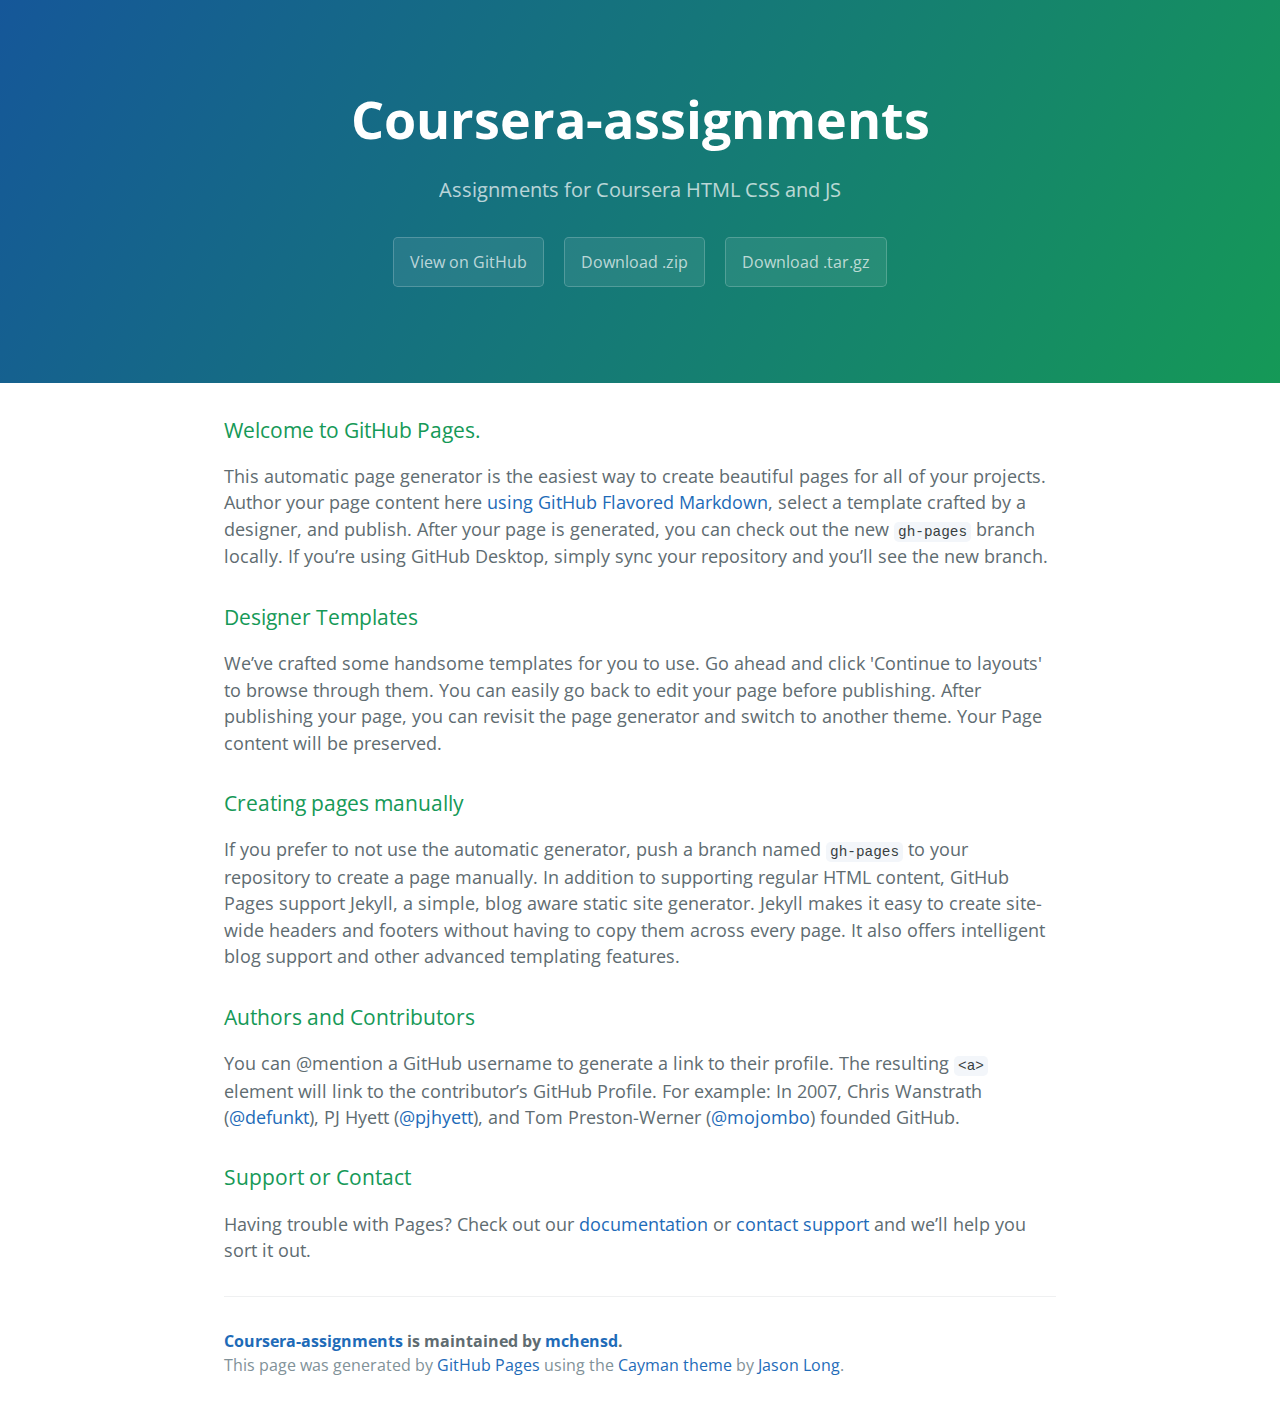
<file: index.html>
<!DOCTYPE html>
<html lang="en-us">
  <head>
    <meta charset="UTF-8">
    <title>Coursera-assignments by mchensd</title>
    <meta name="viewport" content="width=device-width, initial-scale=1">
    <link rel="stylesheet" type="text/css" href="stylesheets/normalize.css" media="screen">
    <link href='https://fonts.googleapis.com/css?family=Open+Sans:400,700' rel='stylesheet' type='text/css'>
    <link rel="stylesheet" type="text/css" href="stylesheets/stylesheet.css" media="screen">
    <link rel="stylesheet" type="text/css" href="stylesheets/github-light.css" media="screen">
  </head>
  <body>
    <section class="page-header">
      <h1 class="project-name">Coursera-assignments</h1>
      <h2 class="project-tagline">Assignments for Coursera HTML CSS and JS</h2>
      <a href="https://github.com/mchensd/Coursera-Assignments" class="btn">View on GitHub</a>
      <a href="https://github.com/mchensd/Coursera-Assignments/zipball/master" class="btn">Download .zip</a>
      <a href="https://github.com/mchensd/Coursera-Assignments/tarball/master" class="btn">Download .tar.gz</a>
    </section>

    <section class="main-content">
      <h3>
<a id="welcome-to-github-pages" class="anchor" href="#welcome-to-github-pages" aria-hidden="true"><span aria-hidden="true" class="octicon octicon-link"></span></a>Welcome to GitHub Pages.</h3>

<p>This automatic page generator is the easiest way to create beautiful pages for all of your projects. Author your page content here <a href="https://guides.github.com/features/mastering-markdown/">using GitHub Flavored Markdown</a>, select a template crafted by a designer, and publish. After your page is generated, you can check out the new <code>gh-pages</code> branch locally. If you’re using GitHub Desktop, simply sync your repository and you’ll see the new branch.</p>

<h3>
<a id="designer-templates" class="anchor" href="#designer-templates" aria-hidden="true"><span aria-hidden="true" class="octicon octicon-link"></span></a>Designer Templates</h3>

<p>We’ve crafted some handsome templates for you to use. Go ahead and click 'Continue to layouts' to browse through them. You can easily go back to edit your page before publishing. After publishing your page, you can revisit the page generator and switch to another theme. Your Page content will be preserved.</p>

<h3>
<a id="creating-pages-manually" class="anchor" href="#creating-pages-manually" aria-hidden="true"><span aria-hidden="true" class="octicon octicon-link"></span></a>Creating pages manually</h3>

<p>If you prefer to not use the automatic generator, push a branch named <code>gh-pages</code> to your repository to create a page manually. In addition to supporting regular HTML content, GitHub Pages support Jekyll, a simple, blog aware static site generator. Jekyll makes it easy to create site-wide headers and footers without having to copy them across every page. It also offers intelligent blog support and other advanced templating features.</p>

<h3>
<a id="authors-and-contributors" class="anchor" href="#authors-and-contributors" aria-hidden="true"><span aria-hidden="true" class="octicon octicon-link"></span></a>Authors and Contributors</h3>

<p>You can @mention a GitHub username to generate a link to their profile. The resulting <code>&lt;a&gt;</code> element will link to the contributor’s GitHub Profile. For example: In 2007, Chris Wanstrath (<a href="https://github.com/defunkt" class="user-mention">@defunkt</a>), PJ Hyett (<a href="https://github.com/pjhyett" class="user-mention">@pjhyett</a>), and Tom Preston-Werner (<a href="https://github.com/mojombo" class="user-mention">@mojombo</a>) founded GitHub.</p>

<h3>
<a id="support-or-contact" class="anchor" href="#support-or-contact" aria-hidden="true"><span aria-hidden="true" class="octicon octicon-link"></span></a>Support or Contact</h3>

<p>Having trouble with Pages? Check out our <a href="https://help.github.com/pages">documentation</a> or <a href="https://github.com/contact">contact support</a> and we’ll help you sort it out.</p>

      <footer class="site-footer">
        <span class="site-footer-owner"><a href="https://github.com/mchensd/Coursera-Assignments">Coursera-assignments</a> is maintained by <a href="https://github.com/mchensd">mchensd</a>.</span>

        <span class="site-footer-credits">This page was generated by <a href="https://pages.github.com">GitHub Pages</a> using the <a href="https://github.com/jasonlong/cayman-theme">Cayman theme</a> by <a href="https://twitter.com/jasonlong">Jason Long</a>.</span>
      </footer>

    </section>

  
  </body>
</html>
</file>
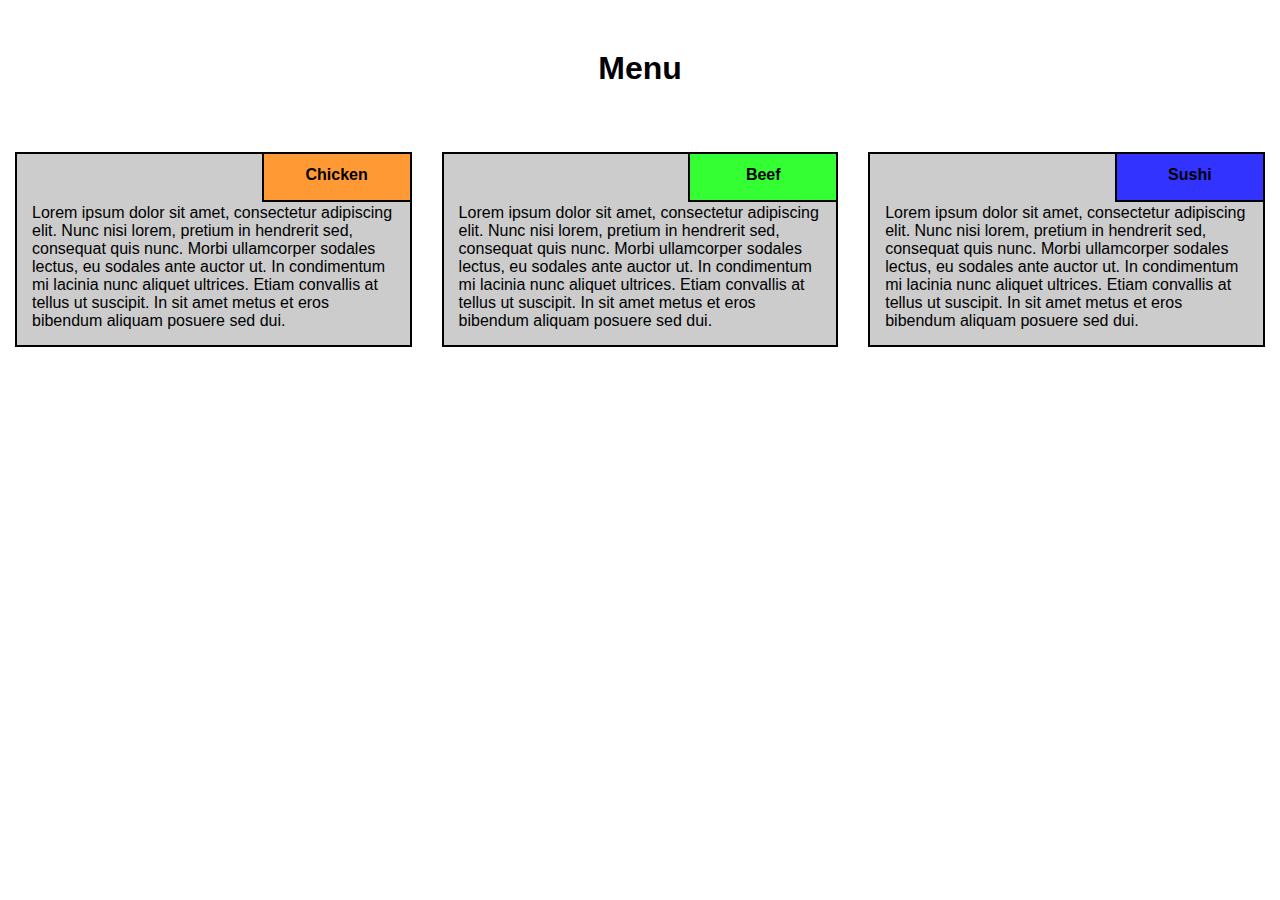
<file: Mod2_final_project/index.html>
<!DOCTYPE html>
<html>
<head>
	<title>Restaurant Menu</title>
	<link rel="stylesheet" href="css/styles.css"> 
	<meta charset="utf-8">
	<meta name="viewport" content="width=device-width, initial-scale=1">

</head>
<body>
<h1 class="title">Menu</h1>

<div class="col-lg-4 col-md-6 col-sm-12">	
<div class="content">
<div id="bg1" class="food-title"><span class="center-text">Chicken</span></div>
<p class="description">Lorem ipsum dolor sit amet, consectetur adipiscing elit. Nunc nisi lorem, pretium in hendrerit sed, consequat quis nunc. Morbi ullamcorper sodales lectus, eu sodales ante auctor ut. In condimentum mi lacinia nunc aliquet ultrices. Etiam convallis at tellus ut suscipit. In sit amet metus et eros bibendum aliquam posuere sed dui.</p>

</div>
</div>


<div class="col-lg-4 col-md-6 col-sm-12">
<div class="content">
<div id="bg2" class="food-title"><span class="center-text">Beef</span></div>
<p class="description">Lorem ipsum dolor sit amet, consectetur adipiscing elit. Nunc nisi lorem, pretium in hendrerit sed, consequat quis nunc. Morbi ullamcorper sodales lectus, eu sodales ante auctor ut. In condimentum mi lacinia nunc aliquet ultrices. Etiam convallis at tellus ut suscipit. In sit amet metus et eros bibendum aliquam posuere sed dui.</p>

</div>
</div>

<div class="col-lg-4 col-md-12 col-sm-12">
<div class="content">
<div id="bg3" class="food-title"><span class="center-text">Sushi</span></div>	
<p class="description">Lorem ipsum dolor sit amet, consectetur adipiscing elit. Nunc nisi lorem, pretium in hendrerit sed, consequat quis nunc. Morbi ullamcorper sodales lectus, eu sodales ante auctor ut. In condimentum mi lacinia nunc aliquet ultrices. Etiam convallis at tellus ut suscipit. In sit amet metus et eros bibendum aliquam posuere sed dui.</p>
</div>
</div>



</body>
</html>
</file>
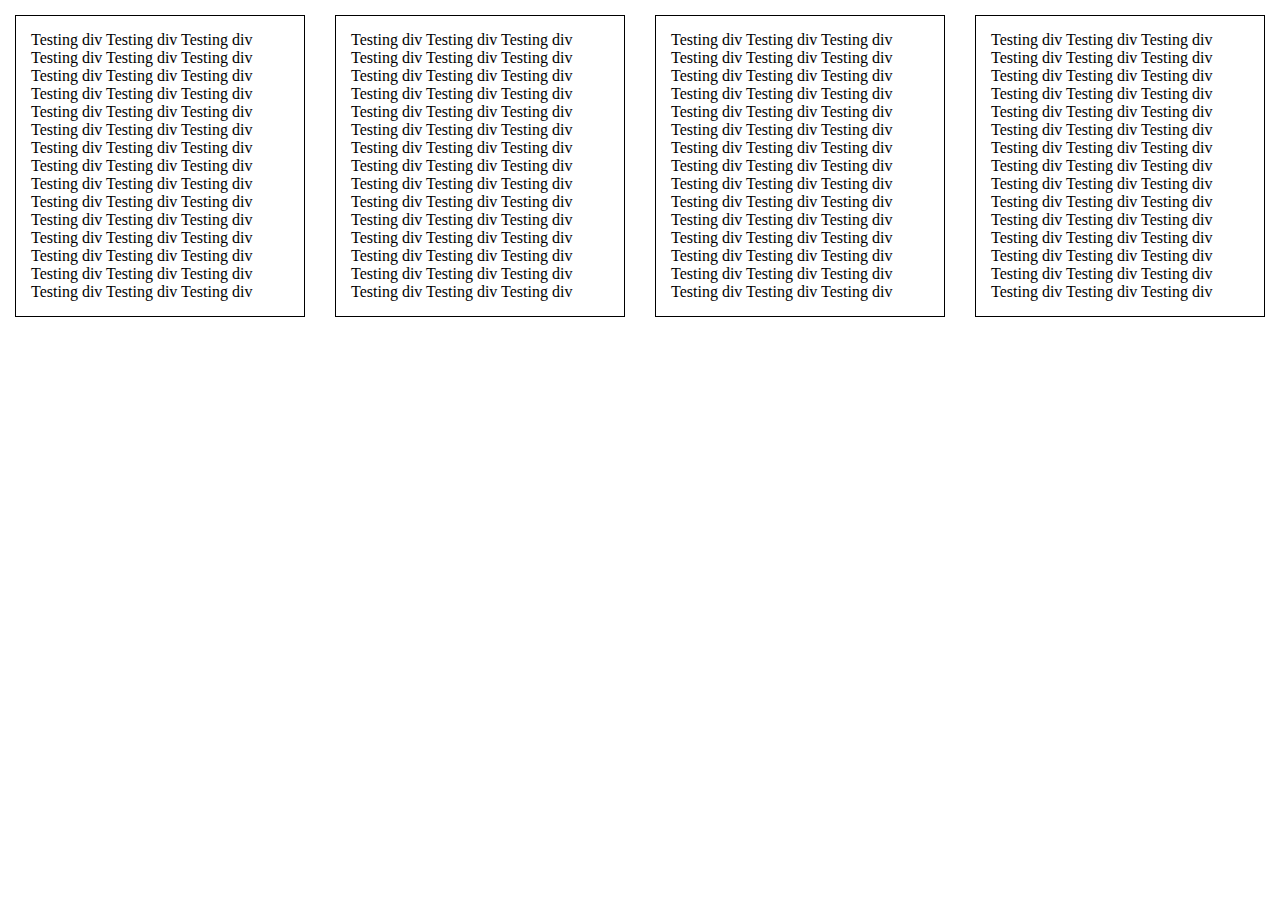
<file: Mod2_final/test.html>
<!DOCTYPE html>
<html>
<head>
	<title>test</title>
	<style>
		* {
			box-sizing: border-box;
		}

		body {
			padding: 0;
			margin: 0;
		}

		div {
			padding: 15px;
			width: 25%;
			float: left;
		}

		p {

			border: 1px solid black;
			margin: 0 auto;
			padding: 15px;
		}
	</style>
</head>
<body>
<div><p>Testing div Testing div Testing div Testing div Testing div Testing div Testing div Testing div Testing div Testing div Testing div Testing div Testing div Testing div Testing div Testing div Testing div Testing div Testing div Testing div Testing div Testing div Testing div Testing div Testing div Testing div Testing div Testing div Testing div Testing div Testing div Testing div Testing div Testing div Testing div Testing div Testing div Testing div Testing div Testing div Testing div Testing div Testing div Testing div Testing div </p></div>

<div><p>Testing div Testing div Testing div Testing div Testing div Testing div Testing div Testing div Testing div Testing div Testing div Testing div Testing div Testing div Testing div Testing div Testing div Testing div Testing div Testing div Testing div Testing div Testing div Testing div Testing div Testing div Testing div Testing div Testing div Testing div Testing div Testing div Testing div Testing div Testing div Testing div Testing div Testing div Testing div Testing div Testing div Testing div Testing div Testing div Testing div </p></div>

<div><p>Testing div Testing div Testing div Testing div Testing div Testing div Testing div Testing div Testing div Testing div Testing div Testing div Testing div Testing div Testing div Testing div Testing div Testing div Testing div Testing div Testing div Testing div Testing div Testing div Testing div Testing div Testing div Testing div Testing div Testing div Testing div Testing div Testing div Testing div Testing div Testing div Testing div Testing div Testing div Testing div Testing div Testing div Testing div Testing div Testing div </p></div>

<div><p>Testing div Testing div Testing div Testing div Testing div Testing div Testing div Testing div Testing div Testing div Testing div Testing div Testing div Testing div Testing div Testing div Testing div Testing div Testing div Testing div Testing div Testing div Testing div Testing div Testing div Testing div Testing div Testing div Testing div Testing div Testing div Testing div Testing div Testing div Testing div Testing div Testing div Testing div Testing div Testing div Testing div Testing div Testing div Testing div Testing div </p></div>

</body>
</html>
</file>
<file: stylesheets/stylesheet.css>
* {
  box-sizing: border-box; }

body {
  padding: 0;
  margin: 0;
  font-family: "Open Sans", "Helvetica Neue", Helvetica, Arial, sans-serif;
  font-size: 16px;
  line-height: 1.5;
  color: #606c71; }

a {
  color: #1e6bb8;
  text-decoration: none; }
  a:hover {
    text-decoration: underline; }

.btn {
  display: inline-block;
  margin-bottom: 1rem;
  color: rgba(255, 255, 255, 0.7);
  background-color: rgba(255, 255, 255, 0.08);
  border-color: rgba(255, 255, 255, 0.2);
  border-style: solid;
  border-width: 1px;
  border-radius: 0.3rem;
  transition: color 0.2s, background-color 0.2s, border-color 0.2s; }
  .btn + .btn {
    margin-left: 1rem; }

.btn:hover {
  color: rgba(255, 255, 255, 0.8);
  text-decoration: none;
  background-color: rgba(255, 255, 255, 0.2);
  border-color: rgba(255, 255, 255, 0.3); }

@media screen and (min-width: 64em) {
  .btn {
    padding: 0.75rem 1rem; } }

@media screen and (min-width: 42em) and (max-width: 64em) {
  .btn {
    padding: 0.6rem 0.9rem;
    font-size: 0.9rem; } }

@media screen and (max-width: 42em) {
  .btn {
    display: block;
    width: 100%;
    padding: 0.75rem;
    font-size: 0.9rem; }
    .btn + .btn {
      margin-top: 1rem;
      margin-left: 0; } }

.page-header {
  color: #fff;
  text-align: center;
  background-color: #159957;
  background-image: linear-gradient(120deg, #155799, #159957); }

@media screen and (min-width: 64em) {
  .page-header {
    padding: 5rem 6rem; } }

@media screen and (min-width: 42em) and (max-width: 64em) {
  .page-header {
    padding: 3rem 4rem; } }

@media screen and (max-width: 42em) {
  .page-header {
    padding: 2rem 1rem; } }

.project-name {
  margin-top: 0;
  margin-bottom: 0.1rem; }

@media screen and (min-width: 64em) {
  .project-name {
    font-size: 3.25rem; } }

@media screen and (min-width: 42em) and (max-width: 64em) {
  .project-name {
    font-size: 2.25rem; } }

@media screen and (max-width: 42em) {
  .project-name {
    font-size: 1.75rem; } }

.project-tagline {
  margin-bottom: 2rem;
  font-weight: normal;
  opacity: 0.7; }

@media screen and (min-width: 64em) {
  .project-tagline {
    font-size: 1.25rem; } }

@media screen and (min-width: 42em) and (max-width: 64em) {
  .project-tagline {
    font-size: 1.15rem; } }

@media screen and (max-width: 42em) {
  .project-tagline {
    font-size: 1rem; } }

.main-content :first-child {
  margin-top: 0; }
.main-content img {
  max-width: 100%; }
.main-content h1, .main-content h2, .main-content h3, .main-content h4, .main-content h5, .main-content h6 {
  margin-top: 2rem;
  margin-bottom: 1rem;
  font-weight: normal;
  color: #159957; }
.main-content p {
  margin-bottom: 1em; }
.main-content code {
  padding: 2px 4px;
  font-family: Consolas, "Liberation Mono", Menlo, Courier, monospace;
  font-size: 0.9rem;
  color: #383e41;
  background-color: #f3f6fa;
  border-radius: 0.3rem; }
.main-content pre {
  padding: 0.8rem;
  margin-top: 0;
  margin-bottom: 1rem;
  font: 1rem Consolas, "Liberation Mono", Menlo, Courier, monospace;
  color: #567482;
  word-wrap: normal;
  background-color: #f3f6fa;
  border: solid 1px #dce6f0;
  border-radius: 0.3rem; }
  .main-content pre > code {
    padding: 0;
    margin: 0;
    font-size: 0.9rem;
    color: #567482;
    word-break: normal;
    white-space: pre;
    background: transparent;
    border: 0; }
.main-content .highlight {
  margin-bottom: 1rem; }
  .main-content .highlight pre {
    margin-bottom: 0;
    word-break: normal; }
.main-content .highlight pre, .main-content pre {
  padding: 0.8rem;
  overflow: auto;
  font-size: 0.9rem;
  line-height: 1.45;
  border-radius: 0.3rem; }
.main-content pre code, .main-content pre tt {
  display: inline;
  max-width: initial;
  padding: 0;
  margin: 0;
  overflow: initial;
  line-height: inherit;
  word-wrap: normal;
  background-color: transparent;
  border: 0; }
  .main-content pre code:before, .main-content pre code:after, .main-content pre tt:before, .main-content pre tt:after {
    content: normal; }
.main-content ul, .main-content ol {
  margin-top: 0; }
.main-content blockquote {
  padding: 0 1rem;
  margin-left: 0;
  color: #819198;
  border-left: 0.3rem solid #dce6f0; }
  .main-content blockquote > :first-child {
    margin-top: 0; }
  .main-content blockquote > :last-child {
    margin-bottom: 0; }
.main-content table {
  display: block;
  width: 100%;
  overflow: auto;
  word-break: normal;
  word-break: keep-all; }
  .main-content table th {
    font-weight: bold; }
  .main-content table th, .main-content table td {
    padding: 0.5rem 1rem;
    border: 1px solid #e9ebec; }
.main-content dl {
  padding: 0; }
  .main-content dl dt {
    padding: 0;
    margin-top: 1rem;
    font-size: 1rem;
    font-weight: bold; }
  .main-content dl dd {
    padding: 0;
    margin-bottom: 1rem; }
.main-content hr {
  height: 2px;
  padding: 0;
  margin: 1rem 0;
  background-color: #eff0f1;
  border: 0; }

@media screen and (min-width: 64em) {
  .main-content {
    max-width: 64rem;
    padding: 2rem 6rem;
    margin: 0 auto;
    font-size: 1.1rem; } }

@media screen and (min-width: 42em) and (max-width: 64em) {
  .main-content {
    padding: 2rem 4rem;
    font-size: 1.1rem; } }

@media screen and (max-width: 42em) {
  .main-content {
    padding: 2rem 1rem;
    font-size: 1rem; } }

.site-footer {
  padding-top: 2rem;
  margin-top: 2rem;
  border-top: solid 1px #eff0f1; }

.site-footer-owner {
  display: block;
  font-weight: bold; }

.site-footer-credits {
  color: #819198; }

@media screen and (min-width: 64em) {
  .site-footer {
    font-size: 1rem; } }

@media screen and (min-width: 42em) and (max-width: 64em) {
  .site-footer {
    font-size: 1rem; } }

@media screen and (max-width: 42em) {
  .site-footer {
    font-size: 0.9rem; } }
</file>
<file: stylesheets/github-light.css>
/*
The MIT License (MIT)

Copyright (c) 2016 GitHub, Inc.

Permission is hereby granted, free of charge, to any person obtaining a copy
of this software and associated documentation files (the "Software"), to deal
in the Software without restriction, including without limitation the rights
to use, copy, modify, merge, publish, distribute, sublicense, and/or sell
copies of the Software, and to permit persons to whom the Software is
furnished to do so, subject to the following conditions:

The above copyright notice and this permission notice shall be included in all
copies or substantial portions of the Software.

THE SOFTWARE IS PROVIDED "AS IS", WITHOUT WARRANTY OF ANY KIND, EXPRESS OR
IMPLIED, INCLUDING BUT NOT LIMITED TO THE WARRANTIES OF MERCHANTABILITY,
FITNESS FOR A PARTICULAR PURPOSE AND NONINFRINGEMENT. IN NO EVENT SHALL THE
AUTHORS OR COPYRIGHT HOLDERS BE LIABLE FOR ANY CLAIM, DAMAGES OR OTHER
LIABILITY, WHETHER IN AN ACTION OF CONTRACT, TORT OR OTHERWISE, ARISING FROM,
OUT OF OR IN CONNECTION WITH THE SOFTWARE OR THE USE OR OTHER DEALINGS IN THE
SOFTWARE.

*/

.pl-c /* comment */ {
  color: #969896;
}

.pl-c1 /* constant, variable.other.constant, support, meta.property-name, support.constant, support.variable, meta.module-reference, markup.raw, meta.diff.header */,
.pl-s .pl-v /* string variable */ {
  color: #0086b3;
}

.pl-e /* entity */,
.pl-en /* entity.name */ {
  color: #795da3;
}

.pl-smi /* variable.parameter.function, storage.modifier.package, storage.modifier.import, storage.type.java, variable.other */,
.pl-s .pl-s1 /* string source */ {
  color: #333;
}

.pl-ent /* entity.name.tag */ {
  color: #63a35c;
}

.pl-k /* keyword, storage, storage.type */ {
  color: #a71d5d;
}

.pl-s /* string */,
.pl-pds /* punctuation.definition.string, string.regexp.character-class */,
.pl-s .pl-pse .pl-s1 /* string punctuation.section.embedded source */,
.pl-sr /* string.regexp */,
.pl-sr .pl-cce /* string.regexp constant.character.escape */,
.pl-sr .pl-sre /* string.regexp source.ruby.embedded */,
.pl-sr .pl-sra /* string.regexp string.regexp.arbitrary-repitition */ {
  color: #183691;
}

.pl-v /* variable */ {
  color: #ed6a43;
}

.pl-id /* invalid.deprecated */ {
  color: #b52a1d;
}

.pl-ii /* invalid.illegal */ {
  color: #f8f8f8;
  background-color: #b52a1d;
}

.pl-sr .pl-cce /* string.regexp constant.character.escape */ {
  font-weight: bold;
  color: #63a35c;
}

.pl-ml /* markup.list */ {
  color: #693a17;
}

.pl-mh /* markup.heading */,
.pl-mh .pl-en /* markup.heading entity.name */,
.pl-ms /* meta.separator */ {
  font-weight: bold;
  color: #1d3e81;
}

.pl-mq /* markup.quote */ {
  color: #008080;
}

.pl-mi /* markup.italic */ {
  font-style: italic;
  color: #333;
}

.pl-mb /* markup.bold */ {
  font-weight: bold;
  color: #333;
}

.pl-md /* markup.deleted, meta.diff.header.from-file */ {
  color: #bd2c00;
  background-color: #ffecec;
}

.pl-mi1 /* markup.inserted, meta.diff.header.to-file */ {
  color: #55a532;
  background-color: #eaffea;
}

.pl-mdr /* meta.diff.range */ {
  font-weight: bold;
  color: #795da3;
}

.pl-mo /* meta.output */ {
  color: #1d3e81;
}
</file>
<file: Mod2_final_project/css/styles.css>
* {
	box-sizing: border-box;
}

body {
	font-family: sans-serif;
	margin: 0px;
	padding: 0px;
}

.description {
	margin: 0 auto;
	border: 2px solid black;
	padding: 15px;
	padding-top: 50px;
}		

.title {
	text-align: center;
	margin-top: 50px;
	margin-bottom: 50px;
}

.food-title {
	border: 2px solid black;
	width: 150px;
	height: 50px;
	position: absolute;
	right: 0px;
	font-weight: 600;
	text-align: center;


	
}

#bg1 {
	background-color: #F93;
}

#bg2 {
	background-color: #3F3;
}

#bg3 {
	background-color: #33F;
}

.content {
	position: relative;
	background-color: #CCC;
}

.center-text {
	position: relative;
	top: 25%;
}


.col-lg-4, .col-md-6, .col-md-12, .col-sm-12 {
	padding: 15px;
	float: left;

}

@media (min-width: 992px) {
	.col-lg-4 {
		width: 33.33%;
	}
}

@media (min-width: 767px) and (max-width: 991px) {
	.col-md-6 {
		width: 50%;
	}

	.col-md-12 {
		width:100%;
	}
}

@media (max-width: 766px) {
	.col-sm-12 {
		width: 100%;
	}
}
</file>
